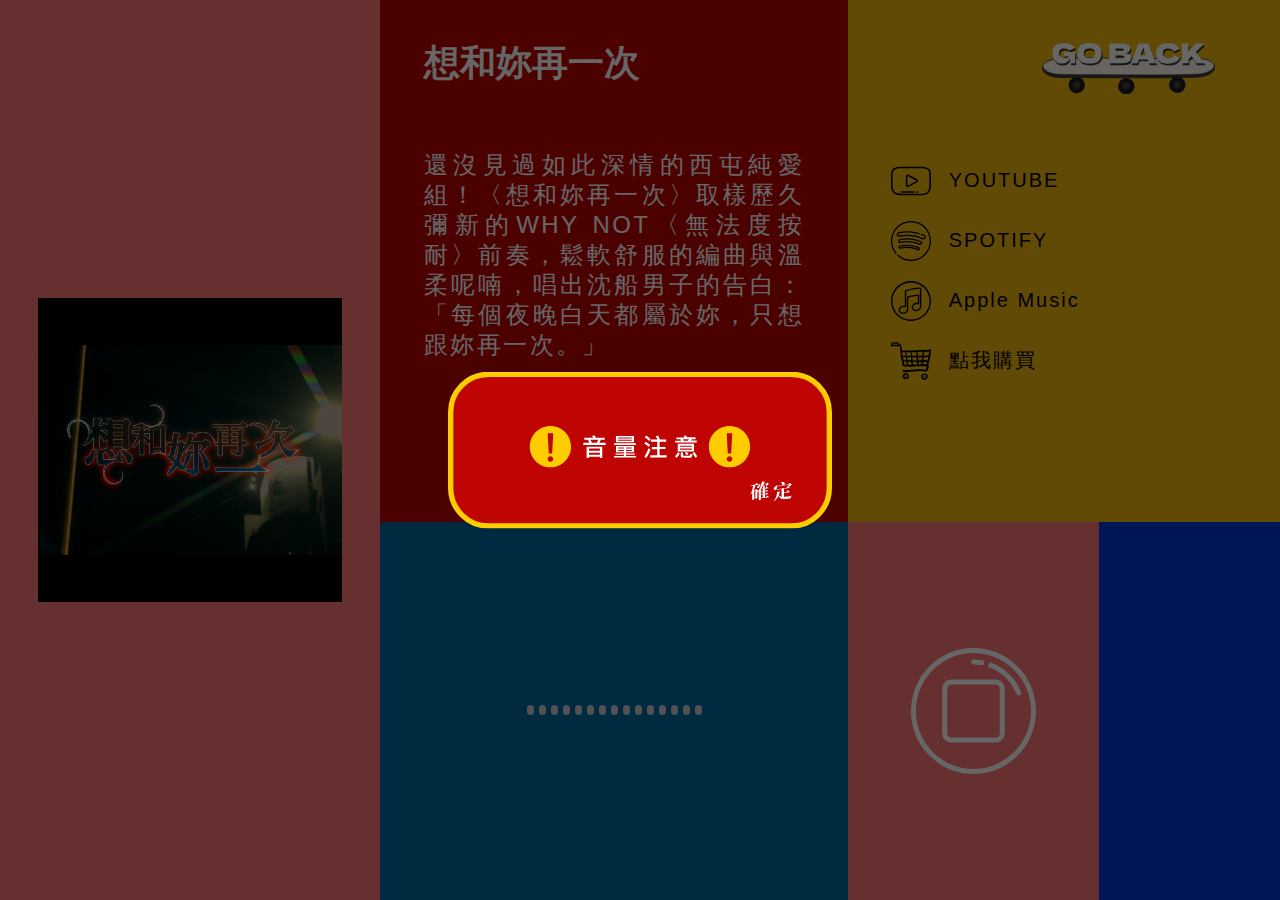
<file: again.html>
<!DOCTYPE html>
<html lang="en">

<head>
    <meta charset="UTF-8">
    <meta http-equiv="X-UA-Compatible" content="IE=edge">
    <meta name="viewport" content="width=device-width, initial-scale=1.0">
    <title>想和妳再一次</title>
    <link rel="stylesheet" href="./css/audio.css">

    <style>
        * {
            box-sizing: border-box;
            margin: 0;
            padding: 0;
        }

        .detail {
            width: 100%;
            height: 100vh;
            display: flex;
        }

        @media (max-width: 600px) {
            .detail {
                width: 100%;
                display: flex;
                flex-direction: column;
            }
        }


        .detail-left {
            flex: 1;
            height: 100%;
            background-color: #FF7979;
            display: flex;
            justify-content: center;
            align-items: center;
        }

        @media (max-width: 600px) {
            .detail-left {
                flex: none;
                height: 300px;
                display: flex;
            }
        }

        .detail-left img {
            width: 80%;
            margin: auto;
        }

        @media (max-width: 600px) {
            .detail-left img {
                width: 50%;
                margin: auto;
            }
        }

        .detail-right {
            max-width: 900px;
            display: flex;
        }

        @media (max-width: 600px) {
            .detail-right {
                width: 100%;
                display: flex;
                flex-direction: column;
            }
        }

        .detail-right-left {
            width: 52%;
        }

        @media (max-width: 600px) {
            .detail-right-left {
                width: 100%;
            }
        }

        .detail-left-top {
            height: 58%;
            background-color: #BF0404;
            text-align: justify;
            display: flex;
        }

        .ep1-text {
            width: 100%;
            height: 60%;
            display: flex;
            padding: 0 44px;
            flex-direction: column;
        }

        .ep1-text h2 {
            margin-top: 43px;
            display: flex;
            width: 100%;
            font-family: Arial, Helvetica, sans-serif;
            font-weight: 700;
            font-size: 36px;
            line-height: 40px;
            color: #FFFFFF;
        }

        .ep1-text p {
            margin-top: 67px;
            font-family: Arial, Helvetica, sans-serif;
            font-weight: 400;
            font-size: 24px;
            line-height: 30px;
            letter-spacing: 0.1em;
            color: #FFFFFF;
        }

        @media (max-width: 800px) {
            .ep1-text {
                padding: 0 10px;
            }

            .ep1-text h2 {
                margin-top: 20px;
                display: flex;
                width: 100%;
            }

            .ep1-text p {
                margin-top: 20px;
            }
        }

        @media (max-width: 600px) {
            .ep1-text {
                padding: 0 10px;
            }

            .ep1-text h2 {
                margin-top: 20px;
                display: flex;
                width: 100%;
                font-size: 18px;
            }

            .ep1-text p {
                margin-top: 0px;
                font-weight: 200;
                font-size: 14px;
                line-height: 20px;
            }
        }


        @media (max-width: 600px) {
            .detail-right-left {
                width: 100%;
            }

            .detail-left-top {
                height: 58%;
                background-color: #BF0404;
                text-align: justify;
                display: flex;
            }
        }

        .detail-left-down {
            background-color: #0169A0;
            height: 42%;
        }

        @media (max-width: 600px) {
            .detail-left-down {
                height: 150px;
            }
        }

        .detail-right-right {
            width: 48%;
        }

        @media (max-width: 600px) {
            .detail-right-right {
                width: 100%;
            }
        }
        .detail-right-top {
            height: 58%;
            background-color: #F2B90F;
        }
        .detail-back img {
            width: 40%;
            height: 40%;
            margin-top: 10%;
            margin-left: 45%;
        }
        @media (max-width: 600px) {

            .detail-right-top {
                height: 100px;
                display: flex;
            }
            .detail-back img {
                display: none;
            }
        }
        .shared {
            list-style: none;
            display: flex;
            flex-direction: column;
            max-width: 300px;
            align-items: left;
            font-family: 'Arial';
            font-weight: 400;
            font-size: 20px;
            line-height: 20px;
            letter-spacing: 0.1em;
            color: #000000;
            margin-top: 10%;
            margin-left: 10%;
        }

        .shr {
            margin-top: 20px;
        }

        .shr a {
            text-decoration: none;
            display: inline-block;
            word-break: keep-all;
            color: #000000;
        }

        .shr span {
            margin-left: 10px;
        }


        .shared img {
            display: inline-block;
            width: 40px;
            height: 40px;
            vertical-align: middle;
        }

        @media (max-width: 600px) {
            .shared {
                display: flex;
                flex-direction: row;
                margin-top: 0%;
                margin-left: 0%;
                margin: auto;

            }

            .shr {
                margin: auto;
                margin-top: 30px;
            }

            .shr a {
                text-decoration: none;
                display: inline-block;
                word-break: keep-all;
                color: #000000;
            }

            .shr span {
                display: none;
            }

            .shared img {
                display: inline-block;
                width: 50px;
                height: 50px;
                margin-left: 10px;
            }


        }

        .detail-right-down {
            height: 42%;
            background-color: #0439D9;

        }

        .detail-rbc {
            width: 58%;
            height: 100%;
            display: flex;
            background-color:#FF7979;
            
        }

        .detail-rbc img {
            margin: auto;
            width: 50%;
        }

        .detail-rbd {
            width: 42%;
            background-color: #0439D9;
        }

        .back2 {
            display: none;
        }

        @media (max-width: 600px) {

            .detail-right-down {
                display: flex;
                width: 100%;
                height: 300px;

            }

            .detail-rbc {
                width: 42%;
                height: 100%;
                display: flex;
            }


            .detail-rbc img {
                margin: auto;
                width: 50%;
            }

            .detail-rbd {
                width: 58%;
                display: flex;

            }

            .back2 {
                display: flex;
                margin: auto;
            }

            .back2 img {
                width: 50%;
                margin: auto;
            }

        }

        .hintbox {
            position: fixed;
            z-index: 10;
            width: 100vw;
            height: 100vh;

            display: flex;
        }

        .hintbox .mask {
            position: absolute;
            width: 100%;
            height: 100%;
            background-color: #000000;
            opacity: 0.6;
            z-index: -1;
        }

        #linebox {
            margin: auto;
            width: 30%;
            height: 30%;
            position: relative;

        }

        @media (max-width: 600px) {
            #linebox {
                width: 50%;
                height: 20%;
                font-size: 14px;
            }
        }

        .voiceback img{
            position: absolute;
            top: 50%;
            left: 50%;
            transform: translate(-50%, -50%);
            white-space: nowrap;
            width: 100%;
          
        }
    </style>

</head>

<body>
    <div class="detail">

        <!-- 彈窗 -->
        <div class="hintbox show-dialog">
            <div class="mask"></div>
            <!-- linebox-bg 視窗內背景 -->
            <div class="linebox-box" id="linebox">
                <div  class="voiceback" onclick="closewindow()">
                 <img src="./cd/icon/SVG_voice.svg" alt="">
                </div>
            </div>
        </div>
        <!-- 彈窗 -->
        <!-- 音量注意 -->


        <div class="detail-left">
            <img src="./cd/cont/cd-想和你再一次 (1) (3).jpg" alt="">
        </div>

        <div class="detail-right">
            <div class="detail-right-left">
                <div class="detail-left-top">
                    <div class="ep1-text">
                        <h2>想和妳再一次</h2>
                        <p>還沒見過如此深情的西屯純愛組！〈想和妳再一次〉取樣歷久彌新的WHY NOT〈無法度按耐〉前奏，鬆軟舒服的編曲與溫柔呢喃，唱出沈船男子的告白：「每個夜晚白天都屬於妳，只想跟妳再一次。」</p>
                    </div>
                </div>
                <div class="detail-left-down">
                    <div class="loader">
                        <span></span>
                        <span></span>
                        <span></span>
                        <span></span>
                        <span></span>
                        <span></span>
                        <span></span>
                        <span></span>
                        <span></span>
                        <span></span>
                        <span></span>
                        <span></span>
                        <span></span>
                        <span></span>
                        <span></span>
                    </div>

                </div>
            </div>

            <div class="detail-right-right">
                <div class="detail-right-top">
                    <div class="detail-back" onclick="history.back()">
                        <img src="./cd/icon/SVG_draw_goback.svg" alt="">
                    </div>
                    <ul class="shared">
                        <li class="shr">
                            <a href="https://youtu.be/Glq1gHC-gos">
                                <img src="./cd/icon/icon_yt.svg" alt="">
                                <span>YOUTUBE</span>
                            </a>
                        </li>
                        <li class="shr">
                            <a href="https://open.spotify.com/track/0iqUhxMrDRHEBt8DIQgZsI?si=c43b0400140b4275">
                                <img src="./cd/icon/icon_spotify.svg" alt="">
                                <span>SPOTIFY</span>
                            </a>
                        </li>
                        <li class="shr">
                            <a href="https://music.apple.com/tw/album/%E6%83%B3%E5%92%8C%E5%A6%B3%E5%86%8D%E4%B8%80%E6%AC%A1-feat-veronica-lin/1530543426?i=1530543450">
                                <img src="./cd/icon/icon_paly.svg" alt="">
                                <span>Apple Music</span>
                            </a>
                        </li>
                        <li class="shr">
                            <a href="https://www.fireonshop.com/products/spirit-of-buffalo">
                                <img src="./cd/icon/icon_cart.svg" alt="">
                                <span>點我購買</span>
                            </a>
                        </li>
                    </ul>
                </div>
                <div class="detail-right-down">
                    <div class="detail-rbc">
                        <img class="im1" src="./cd/icon/icon_stopmusic.svg" alt="">
                        <audio id="music1" loop>
                            <source src="./音檔片段/想和你再一次15 sec.wav">
                        </audio>
                    </div>
                    <div class="detail-rbd">
                        <div class="back2" onclick="history.back()">
                            <img src="./cd/icon/SVG_draw_goback.svg" alt="">
                        </div>
                    </div>
                </div>
            </div>

        </div>
    </div>
    <script>
        var ep1 = document.querySelector('.im1')
        var muc = document.querySelector('#music1')
        var st = 0

        //彈窗本身
        const hintwindow = document.querySelector('.hintbox')
        function closewindow() {
            hintwindow.style.display = 'none'
            muc.play()
        }

        //-----------------------------------------

        ep1.onclick = function () {
            if (st == 0) {
                st = 1
                muc.pause()
                ep1.src = './cd/icon/icon_playmusic.svg'
            } else {
                st = 0
                muc.play()
                ep1.src = './cd/icon/icon_stopmusic.svg'
            }

        }
    </script>
</body>

</html>
</file>
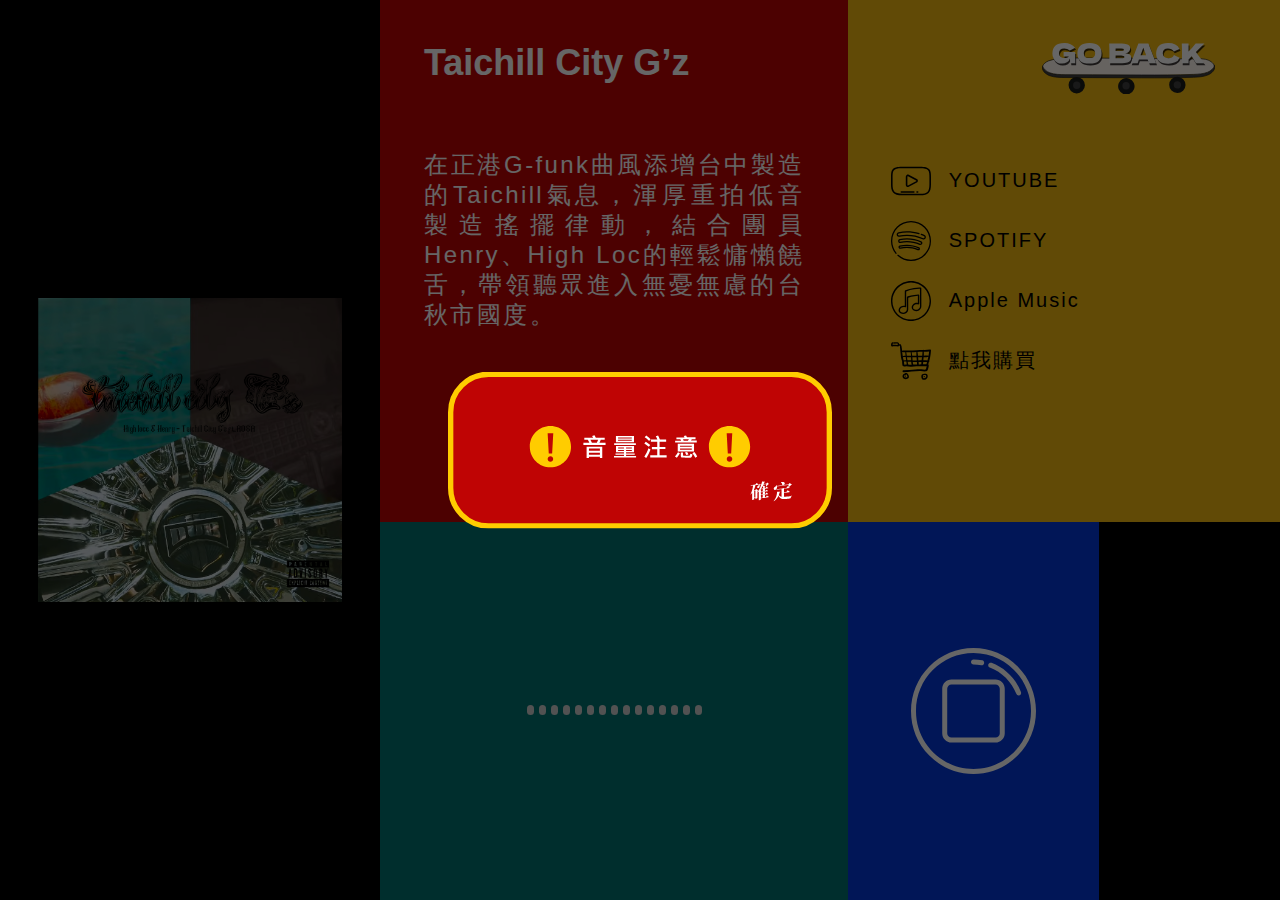
<file: taichll.html>
<!DOCTYPE html>
<html lang="en">

<head>
    <meta charset="UTF-8">
    <meta http-equiv="X-UA-Compatible" content="IE=edge">
    <meta name="viewport" content="width=device-width, initial-scale=1.0">
    <title>Taichill City G’z</title>
    <link rel="stylesheet" href="./css/audio.css">

    <style>
        * {
            box-sizing: border-box;
            margin: 0;
            padding: 0;
        }

        .detail {
            width: 100%;
            height: 100vh;
            display: flex;
        }

        @media (max-width: 600px) {
            .detail {
                width: 100%;
                display: flex;
                flex-direction: column;
            }
        }


        .detail-left {
            flex: 1;
            height: 100%;
            background-color:#000000;
            display: flex;
            justify-content: center;
            align-items: center;
        }

        @media (max-width: 600px) {
            .detail-left {
                flex: none;
                height: 300px;
                display: flex;
            }
        }

        .detail-left img {
            width: 80%;
            margin: auto;
        }

        @media (max-width: 600px) {
            .detail-left img {
                width: 50%;
                margin: auto;
            }
        }

        .detail-right {
            max-width: 900px;
            display: flex;
        }

        @media (max-width: 600px) {
            .detail-right {
                width: 100%;
                display: flex;
                flex-direction: column;
            }
        }

        .detail-right-left {
            width: 52%;
        }

        @media (max-width: 600px) {
            .detail-right-left {
                width: 100%;
            }
        }

        .detail-left-top {
            height: 58%;
            background-color: #BF0404;
            text-align: justify;
            display: flex;
        }

        .ep1-text {
            width: 100%;
            height: 60%;
            display: flex;
            padding: 0 44px;
            flex-direction: column;
        }

        .ep1-text h2 {
            margin-top: 43px;
            display: flex;
            width: 100%;
            font-family: Arial, Helvetica, sans-serif;
            font-weight: 700;
            font-size: 36px;
            line-height: 40px;
            color: #FFFFFF;
        }

        .ep1-text p {
            margin-top: 67px;
            font-family: Arial, Helvetica, sans-serif;
            font-weight: 400;
            font-size: 24px;
            line-height: 30px;
            letter-spacing: 0.1em;
            color: #FFFFFF;
        }

        @media (max-width: 800px) {
            .ep1-text {
                padding: 0 10px;
            }

            .ep1-text h2 {
                margin-top: 20px;
                display: flex;
                width: 100%;
            }

            .ep1-text p {
                margin-top: 20px;
            }
        }

        @media (max-width: 600px) {
            .ep1-text {
                padding: 0 10px;
            }

            .ep1-text h2 {
                margin-top: 20px;
                display: flex;
                width: 100%;
                font-size: 18px;
            }

            .ep1-text p {
                margin-top: 0px;
                font-weight: 200;
                font-size: 14px;
                line-height: 20px;
            }
        }


        @media (max-width: 600px) {
            .detail-right-left {
                width: 100%;
            }

            .detail-left-top {
                height: 58%;
                background-color: #BF0404;
                text-align: justify;
                display: flex;
            }
        }

        .detail-left-down {
            background-color:#007471;
            height: 42%;
        }

        @media (max-width: 600px) {
            .detail-left-down {
                height: 150px;
            }
        }

        .detail-right-right {
            width: 48%;
        }

        @media (max-width: 600px) {
            .detail-right-right {
                width: 100%;
            }
        }
        .detail-right-top {
            height: 58%;
            background-color: #F2B90F;
        }
        .detail-back img {
            width: 40%;
            height: 40%;
            margin-top: 10%;
            margin-left: 45%;
        }
        @media (max-width: 600px) {

            .detail-right-top {
                height: 100px;
                display: flex;
            }
            .detail-back img {
                display: none;
            }
        }
        .shared {
            list-style: none;
            display: flex;
            flex-direction: column;
            max-width: 300px;
            align-items: left;
            font-family: 'Arial';
            font-weight: 400;
            font-size: 20px;
            line-height: 20px;
            letter-spacing: 0.1em;
            color: #000000;
            margin-top: 10%;
            margin-left: 10%;
        }

        .shr {
            margin-top: 20px;
        }

        .shr a {
            text-decoration: none;
            display: inline-block;
            word-break: keep-all;
            color: #000000;
        }

        .shr span {
            margin-left: 10px;
        }


        .shared img {
            display: inline-block;
            width: 40px;
            height: 40px;
            vertical-align: middle;
        }

        @media (max-width: 600px) {
            .shared {
                display: flex;
                flex-direction: row;
                margin-top: 0%;
                margin-left: 0%;
                margin: auto;

            }

            .shr {
                margin: auto;
                margin-top: 30px;
            }

            .shr a {
                text-decoration: none;
                display: inline-block;
                word-break: keep-all;
                color: #000000;
            }

            .shr span {
                display: none;
            }

            .shared img {
                display: inline-block;
                width: 50px;
                height: 50px;
                margin-left: 10px;
            }


        }

        .detail-right-down {
            height: 42%;
            background-color:#000000;

        }

        .detail-rbc {
            width: 58%;
            height: 100%;
            background-color: #0439D9;
            display: flex;
        }

        .detail-rbc img {
            margin: auto;
            width: 50%;
        }

        .detail-rbd {
            width: 42%;
            background-color:#000000;
        }

        .back2 {
            display: none;
        }

        @media (max-width: 600px) {

            .detail-right-down {
                display: flex;
                width: 100%;
                height: 300px;

            }

            .detail-rbc {
                width: 42%;
                height: 100%;
                display: flex;
            }


            .detail-rbc img {
                margin: auto;
                width: 50%;
            }

            .detail-rbd {
                width: 58%;
                display: flex;

            }

            .back2 {
                display: flex;
                margin: auto;
            }

            .back2 img {
                width: 50%;
                margin: auto;
            }

        }

        .hintbox {
            position: fixed;
            z-index: 10;
            width: 100vw;
            height: 100vh;

            display: flex;
        }

        .hintbox .mask {
            position: absolute;
            width: 100%;
            height: 100%;
            background-color: #000000;
            opacity: 0.6;
            z-index: -1;
        }

        #linebox {
            margin: auto;
            width: 30%;
            height: 30%;
            position: relative;

        }

        @media (max-width: 600px) {
            #linebox {
                width: 50%;
                height: 20%;
                font-size: 14px;
            }
        }

        .voiceback img{
            position: absolute;
            top: 50%;
            left: 50%;
            transform: translate(-50%, -50%);
            white-space: nowrap;
            width: 100%;
          
        }
    </style>

</head>

<body>
    <div class="detail">

        <!-- 彈窗 -->
        <div class="hintbox show-dialog">
            <div class="mask"></div>
            <!-- linebox-bg 視窗內背景 -->
            <div class="linebox-box" id="linebox">
                <div  class="voiceback" onclick="closewindow()">
                 <img src="./cd/icon/SVG_voice.svg" alt="">
                </div>
            </div>
        </div>
        <!-- 彈窗 -->
        <!-- 音量注意 -->


        <div class="detail-left">
            <img src="./cd/cont/cd-Taichill City G’z (1) (1).jpg" alt="">
        </div>

        <div class="detail-right">
            <div class="detail-right-left">
                <div class="detail-left-top">
                    <div class="ep1-text">
                        <h2>Taichill City G’z</h2>
                        <p>在正港G-funk曲風添增台中製造的Taichill氣息，渾厚重拍低音製造搖擺律動，結合團員Henry、High Loc的輕鬆慵懶饒舌，帶領聽眾進入無憂無慮的台秋市國度。</p>
                    </div>
                </div>
                <div class="detail-left-down">
                    <div class="loader">
                        <span></span>
                        <span></span>
                        <span></span>
                        <span></span>
                        <span></span>
                        <span></span>
                        <span></span>
                        <span></span>
                        <span></span>
                        <span></span>
                        <span></span>
                        <span></span>
                        <span></span>
                        <span></span>
                        <span></span>
                    </div>

                </div>
            </div>

            <div class="detail-right-right">
                <div class="detail-right-top">
                    <div class="detail-back" onclick="history.back()">
                        <img src="./cd/icon/SVG_draw_goback.svg" alt="">
                    </div>
                    <ul class="shared">
                        <li class="shr">
                            <a href="https://youtu.be/TH2DtQ9M7GI">
                                <img src="./cd/icon/icon_yt.svg" alt="">
                                <span>YOUTUBE</span>
                            </a>
                        </li>
                        <li class="shr">
                            <a href="https://open.spotify.com/album/0e4ibeKsjkM2tlb4tN794m?si=Rodj3gK3Q4ShA1-yWiz9jQ">
                                <img src="./cd/icon/icon_spotify.svg" alt="">
                                <span>SPOTIFY</span>
                            </a>
                        </li>
                        <li class="shr">
                            <a href="https://music.apple.com/tw/album/taichill-city-gz-ep/1595141032">
                                <img src="./cd/icon/icon_paly.svg" alt="">
                                <span>Apple Music</span>
                            </a>
                        </li>
                        <li class="shr">
                            <a href="https://www.fireonshop.com/products/spirit-of-buffalo">
                                <img src="./cd/icon/icon_cart.svg" alt="">
                                <span>點我購買</span>
                            </a>
                        </li>
                    </ul>
                </div>
                <div class="detail-right-down">
                    <div class="detail-rbc">
                        <img class="im1" src="./cd/icon/icon_stopmusic.svg" alt="">
                        <audio id="music1" loop>
                            <source src="./音檔片段/tcgz15 sec.wav">
                        </audio>
                    </div>
                    <div class="detail-rbd">
                        <div class="back2" onclick="history.back()">
                            <img src="./cd/icon/SVG_draw_goback.svg" alt="">
                        </div>
                    </div>
                </div>
            </div>

        </div>
    </div>
    <script>
        var ep1 = document.querySelector('.im1')
        var muc = document.querySelector('#music1')
        var st = 0

        //彈窗本身
        const hintwindow = document.querySelector('.hintbox')
        function closewindow() {
            hintwindow.style.display = 'none'
            muc.play()
        }

        //-----------------------------------------

        ep1.onclick = function () {
            if (st == 0) {
                st = 1
                muc.pause()
                ep1.src = './cd/icon/icon_playmusic.svg'
            } else {
                st = 0
                muc.play()
                ep1.src = './cd/icon/icon_stopmusic.svg'
            }

        }
    </script>
</body>

</html>
</file>
<file: css/audio.css>
.detail-rba {
  position: relative;
}

.detail-left-down{
  position: relative;
}


.loader {
  position: absolute;
  top: 0px;
  bottom: 0px;
  left: 0px;
  right: 0px;
  margin: auto;
  width: 175px;
  height: 100px;
}
.loader span {
  display: block;
  background: #ccc;
  width: 7px;
  height: 10%;
  border-radius: 14px;
  margin-right: 5px;
  float: left;
  margin-top: 25%;
}
.loader span:last-child {
  margin-right: 0px;
}
.loader span:nth-child(1) {
  -webkit-animation: load 2.5s 1.4s infinite linear;
          animation: load 2.5s 1.4s infinite linear;
}
.loader span:nth-child(2) {
  -webkit-animation: load 2.5s 1.2s infinite linear;
          animation: load 2.5s 1.2s infinite linear;
}
.loader span:nth-child(3) {
  -webkit-animation: load 2.5s 1s infinite linear;
          animation: load 2.5s 1s infinite linear;
}
.loader span:nth-child(4) {
  -webkit-animation: load 2.5s 0.8s infinite linear;
          animation: load 2.5s 0.8s infinite linear;
}
.loader span:nth-child(5) {
  -webkit-animation: load 2.5s 0.6s infinite linear;
          animation: load 2.5s 0.6s infinite linear;
}
.loader span:nth-child(6) {
  -webkit-animation: load 2.5s 0.4s infinite linear;
          animation: load 2.5s 0.4s infinite linear;
}
.loader span:nth-child(7) {
  -webkit-animation: load 2.5s 0.2s infinite linear;
          animation: load 2.5s 0.2s infinite linear;
}
.loader span:nth-child(8) {
  -webkit-animation: load 2.5s 0s infinite linear;
          animation: load 2.5s 0s infinite linear;
}
.loader span:nth-child(9) {
  -webkit-animation: load 2.5s 0.2s infinite linear;
          animation: load 2.5s 0.2s infinite linear;
}
.loader span:nth-child(10) {
  -webkit-animation: load 2.5s 0.4s infinite linear;
          animation: load 2.5s 0.4s infinite linear;
}
.loader span:nth-child(11) {
  -webkit-animation: load 2.5s 0.6s infinite linear;
          animation: load 2.5s 0.6s infinite linear;
}
.loader span:nth-child(12) {
  -webkit-animation: load 2.5s 0.8s infinite linear;
          animation: load 2.5s 0.8s infinite linear;
}
.loader span:nth-child(13) {
  -webkit-animation: load 2.5s 1s infinite linear;
          animation: load 2.5s 1s infinite linear;
}
.loader span:nth-child(14) {
  -webkit-animation: load 2.5s 1.2s infinite linear;
          animation: load 2.5s 1.2s infinite linear;
}
.loader span:nth-child(15) {
  -webkit-animation: load 2.5s 1.4s infinite linear;
          animation: load 2.5s 1.4s infinite linear;
}

@-webkit-keyframes load {
  0% {
    background: #ccc;
    margin-top: 25%;
    height: 10%;
  }
  50% {
    background: #444;
    height: 100%;
    margin-top: 0%;
  }
  100% {
    background: #ccc;
    height: 10%;
    margin-top: 25%;
  }
}

@keyframes load {
  0% {
    background: #ccc;
    margin-top: 25%;
    height: 10%;
  }
  50% {
    background: #444;
    height: 100%;
    margin-top: 0%;
  }
  100% {
    background: #ccc;
    height: 10%;
    margin-top: 25%;
  }
}/*# sourceMappingURL=音波.css.map */
</file>
